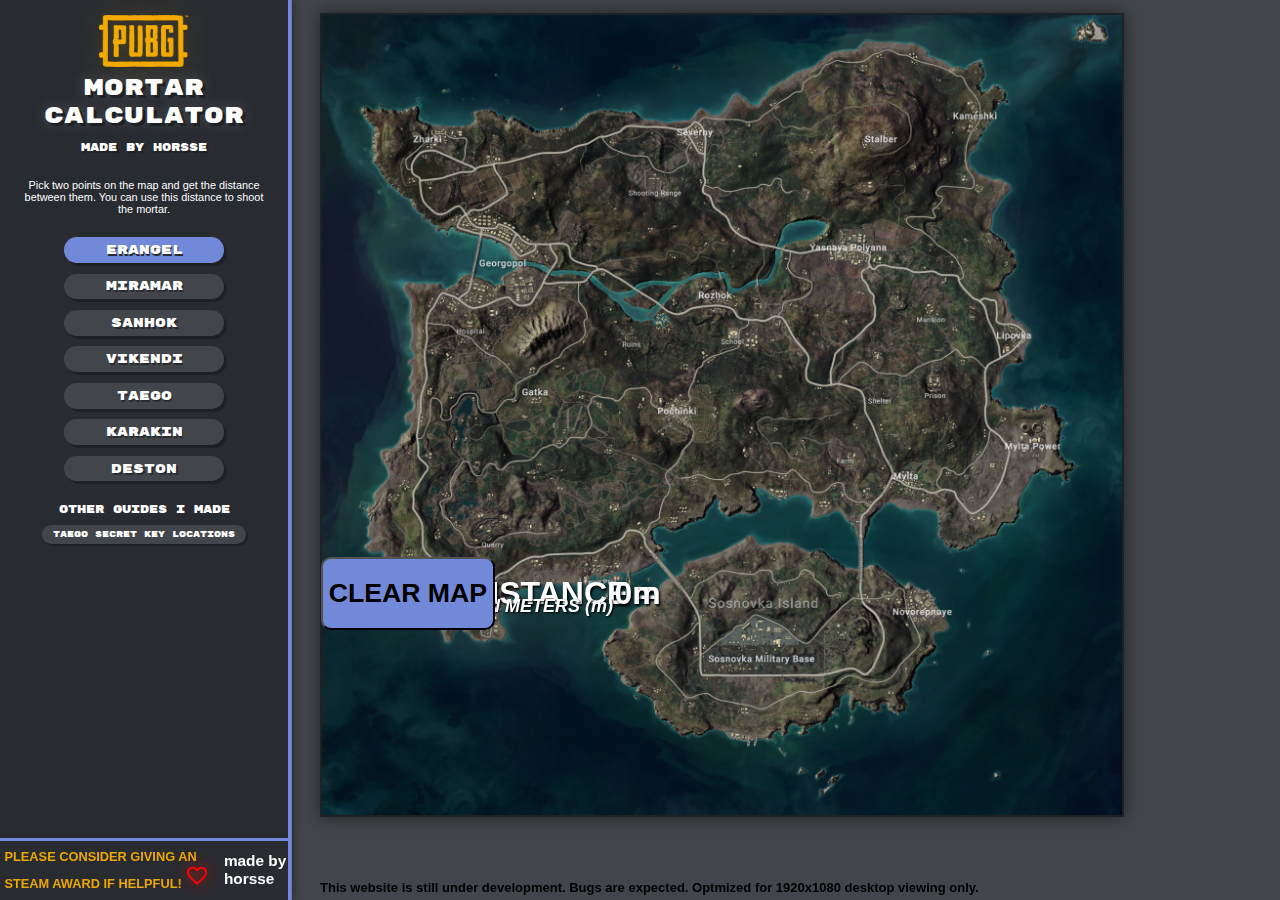
<file: index.html>
<!DOCTYPE html>
<html lang="en">
<head>
    <meta charset="UTF-8">
    <meta http-equiv="X-UA-Compatible" content="IE=edge">
    <meta name="viewport" content="width=device-width, initial-scale=1.0">
    <title>horsse's PUBG Measure</title>
    <link rel="icon" href="assets/Profile.jpg">
    <link rel="stylesheet" href="style.css">
    <link rel="preconnect" href="https://fonts.googleapis.com">
    <link rel="preconnect" href="https://fonts.gstatic.com" crossorigin>
    <link href="https://fonts.googleapis.com/css2?family=Rubik+Mono+One&display=swap" rel="stylesheet">
    <link rel="stylesheet" href="https://fonts.googleapis.com/css2?family=Material+Symbols+Outlined:opsz,wght,FILL,GRAD@48,500,1,0" />
</head>
<body>

    <div class="nav">
        
        <h1 class="navtitle">
        <img class="navlogo" src="pubg-logo-1.png"><br>
        MORTAR<br>
        CALCULATOR<br>
        <span class="by"><a class="by" target="_blank" href="https://steamcommunity.com/id/horssentc">made by horsse</a></span>
        </h1>

        <div class="menu">
            <p class="how">Pick two points on the map and get the distance between them. You can use this distance to shoot the mortar.</p>
            <a class="map" href="index.html"><div class="active mapbox">Erangel</div></a>
            <a class="map" href="miramar.html"><div class="mapbox">Miramar</div></a>
            <a class="map" href="sanhok.html"><div class="mapbox">Sanhok</div></a>
            <a class="map" href="vikendi.html"><div class="mapbox">Vikendi</div></a>
            <a class="map" href="taego.html"><div class="mapbox">Taego</div></a>
            <a class="map" href="karakin.html"><div class="mapbox">Karakin</div></a>
            <a class="map" href="deston.html"><div class="mapbox">Deston</div></a>
        </div>

        <h2 class="other">OTHER GUIDES I MADE</h2>
        <div class="guides">
            <a class="guide" target="_blank" href="https://steamcommunity.com/sharedfiles/filedetails/?id=2734996706"><div class="guidebox">Taego Secret Key Locations<br></div></a>
        </div>

        <div class="footer">
            <h1 class="award">PLEASE CONSIDER GIVING AN STEAM AWARD IF HELPFUL! <span class="material-symbols-outlined heart">favorite</span></h1>
            <h1 class="madeby">made by horsse</h1>
        </div>
        
    </div>


    <script type="module" src="index.js"></script>
    <canvas class="indexcanvas" id="myCanvas" width="800" height="800">
    </canvas>
    
    <h1 class="distance">DISTANCE =</h1>
    <h1 class="distancedetails">IN METERS (m)</h1>

    <h1 class="distance display" id="display">DISTANCE_GOES_HERE</h1>

    <div class="buttoncontainer">
        <button class="button">
            <h1 class="buttontext" id="button">CLEAR MAP</h1>
        </button>
    </div>

    <h1 class="development">This website is still under development. Bugs are expected. Optmized for 1920x1080 desktop viewing only.</h1>
    

</body>
</html>
</file>
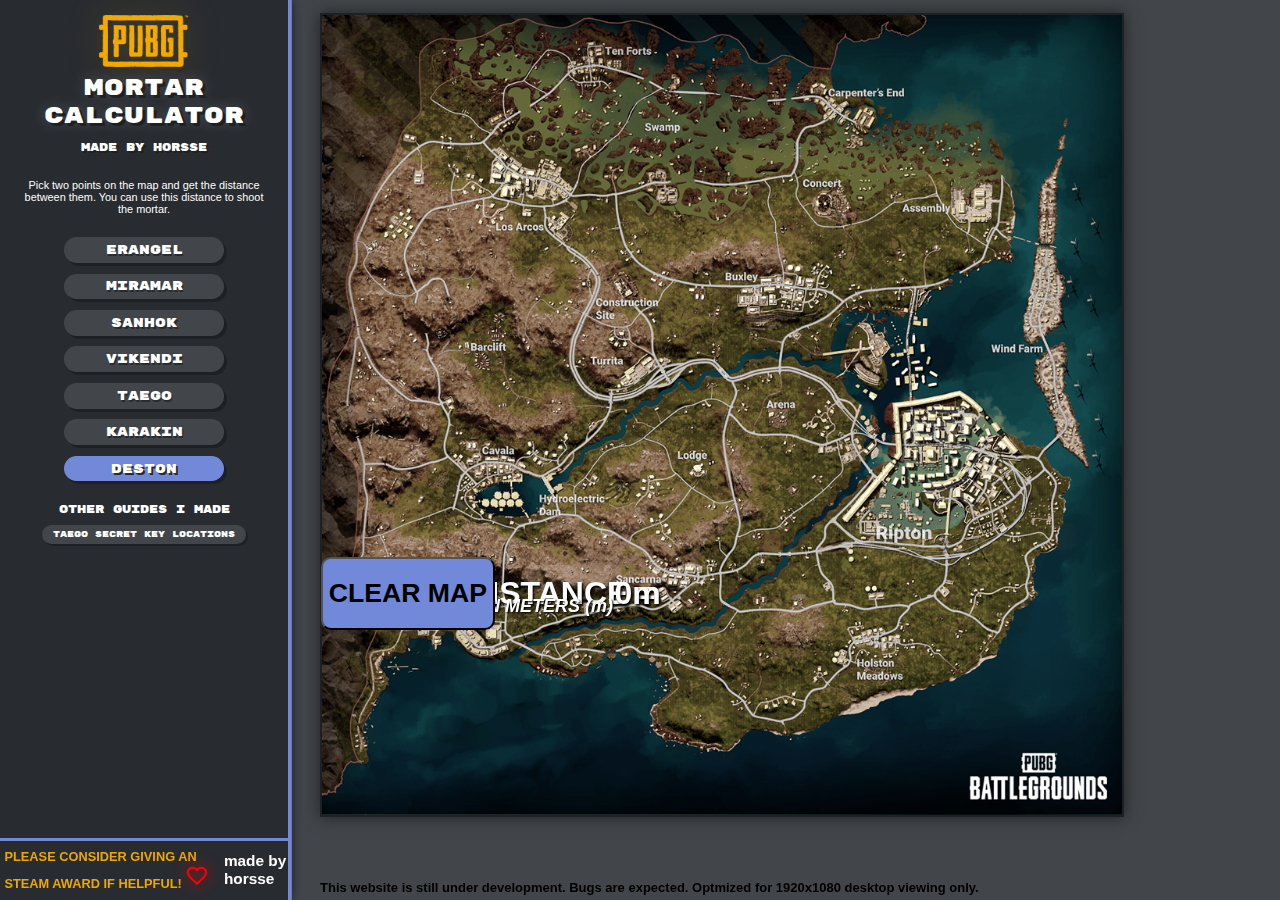
<file: deston.html>
<!DOCTYPE html>
<html lang="en">
<head>
    <meta charset="UTF-8">
    <meta http-equiv="X-UA-Compatible" content="IE=edge">
    <meta name="viewport" content="width=device-width, initial-scale=1.0">
    <title>horsse's PUBG Measure</title>
    <link rel="icon" href="assets/Profile.jpg">
    <link rel="stylesheet" href="style.css">
    <link rel="preconnect" href="https://fonts.googleapis.com">
    <link rel="preconnect" href="https://fonts.gstatic.com" crossorigin>
    <link href="https://fonts.googleapis.com/css2?family=Rubik+Mono+One&display=swap" rel="stylesheet">
    <link rel="stylesheet" href="https://fonts.googleapis.com/css2?family=Material+Symbols+Outlined:opsz,wght,FILL,GRAD@48,500,1,0" />
</head>
<body>

    <div class="nav">
        
        <h1 class="navtitle">
        <img class="navlogo" src="pubg-logo-1.png"><br>
        MORTAR<br>
        CALCULATOR<br>
        <span class="by"><a class="by" target="_blank" href="https://steamcommunity.com/id/horssentc">made by horsse</a></span>
        </h1>

        <div class="menu">
            <p class="how">Pick two points on the map and get the distance between them. You can use this distance to shoot the mortar.</p>
            <a class="map" href="index.html"><div class="mapbox">Erangel</div></a>
            <a class="map" href="miramar.html"><div class="mapbox">Miramar</div></a>
            <a class="map" href="sanhok.html"><div class="mapbox">Sanhok</div></a>
            <a class="map" href="vikendi.html"><div class="mapbox">Vikendi</div></a>
            <a class="map" href="taego.html"><div class="mapbox">Taego</div></a>
            <a class="map" href="karakin.html"><div class="mapbox">Karakin</div></a>
            <a class="map" href="deston.html"><div class="active mapbox">Deston</div></a>
        </div>

        <h2 class="other">OTHER GUIDES I MADE</h2>
        <div class="guides">
            <a class="guide" target="_blank" href="https://steamcommunity.com/sharedfiles/filedetails/?id=2734996706"><div class="guidebox">Taego Secret Key Locations<br></div></a>
        </div>

        <div class="footer">
            <h1 class="award">PLEASE CONSIDER GIVING AN STEAM AWARD IF HELPFUL! <span class="material-symbols-outlined heart">favorite</span></h1>
            <h1 class="madeby">made by horsse</h1>
        </div>
        
    </div>


    <script type="module" src="deston.js"></script>
    <canvas class="destoncanvas" id="myCanvas" width="800" height="800">
    </canvas>
    
    <h1 class="distance">DISTANCE =</h1>
    <h1 class="distancedetails">IN METERS (m)</h1>

    <h1 class="distance display" id="display">DISTANCE_GOES_HERE</h1>

    <div class="buttoncontainer">
        <button class="button">
            <h1 class="buttontext" id="button">CLEAR MAP</h1>
        </button>
    </div>

    <h1 class="development">This website is still under development. Bugs are expected. Optmized for 1920x1080 desktop viewing only.</h1>
    

</body>
</html>
</file>
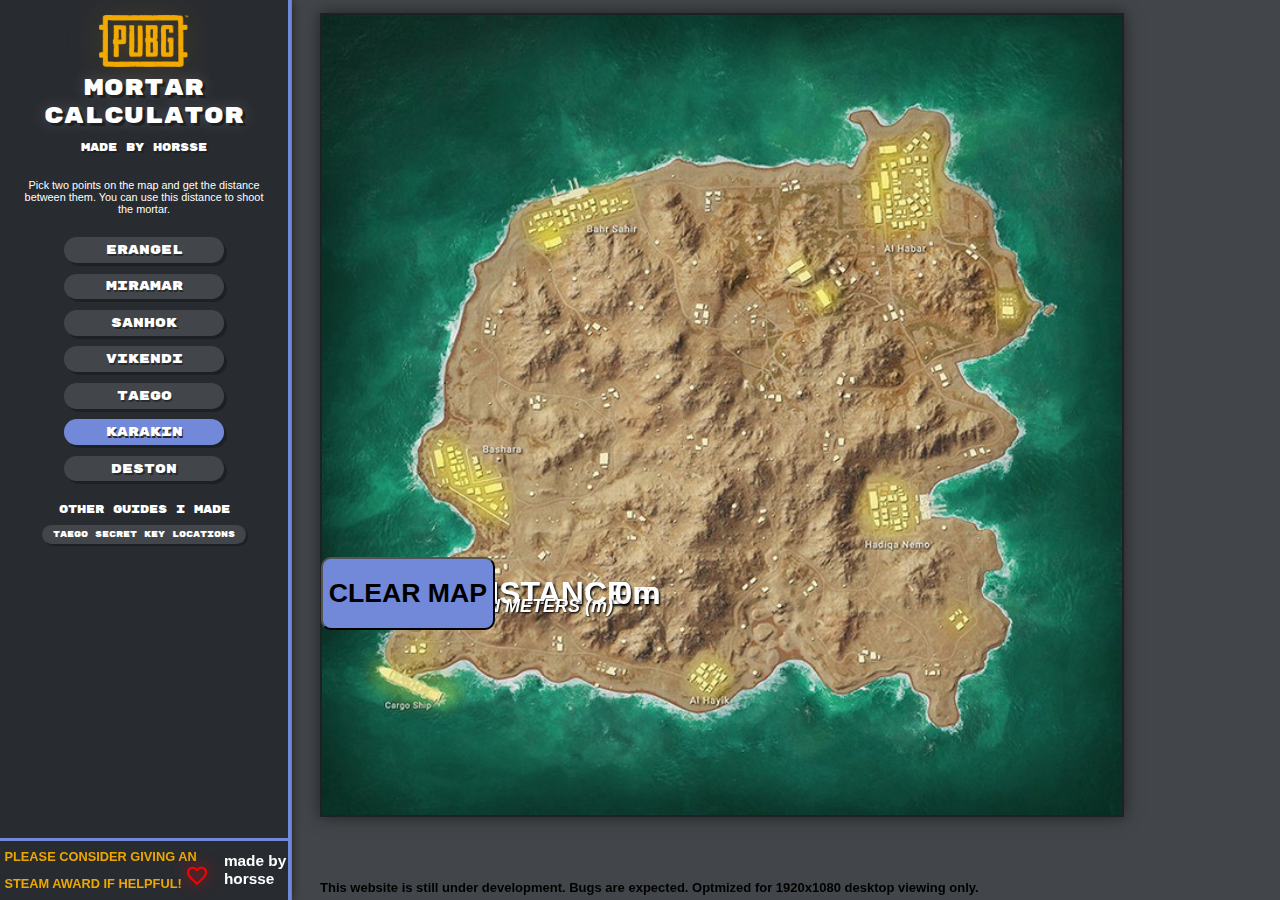
<file: karakin.html>
<!DOCTYPE html>
<html lang="en">
<head>
    <meta charset="UTF-8">
    <meta http-equiv="X-UA-Compatible" content="IE=edge">
    <meta name="viewport" content="width=device-width, initial-scale=1.0">
    <title>horsse's PUBG Measure</title>
    <link rel="icon" href="assets/Profile.jpg">
    <link rel="stylesheet" href="style.css">
    <link rel="preconnect" href="https://fonts.googleapis.com">
    <link rel="preconnect" href="https://fonts.gstatic.com" crossorigin>
    <link href="https://fonts.googleapis.com/css2?family=Rubik+Mono+One&display=swap" rel="stylesheet">
    <link rel="stylesheet" href="https://fonts.googleapis.com/css2?family=Material+Symbols+Outlined:opsz,wght,FILL,GRAD@48,500,1,0" />
</head>
<body>

    <div class="nav">
        
        <h1 class="navtitle">
        <img class="navlogo" src="pubg-logo-1.png"><br>
        MORTAR<br>
        CALCULATOR<br>
        <span class="by"><a class="by" target="_blank" href="https://steamcommunity.com/id/horssentc">made by horsse</a></span>
        </h1>

        <div class="menu">
            <p class="how">Pick two points on the map and get the distance between them. You can use this distance to shoot the mortar.</p>
            <a class="map" href="index.html"><div class="mapbox">Erangel</div></a>
            <a class="map" href="miramar.html"><div class="mapbox">Miramar</div></a>
            <a class="map" href="sanhok.html"><div class="mapbox">Sanhok</div></a>
            <a class="map" href="vikendi.html"><div class="mapbox">Vikendi</div></a>
            <a class="map" href="taego.html"><div class="mapbox">Taego</div></a>
            <a class="map" href="karakin.html"><div class="active mapbox">Karakin</div></a>
            <a class="map" href="deston.html"><div class="mapbox">Deston</div></a>
        </div>

        <h2 class="other">OTHER GUIDES I MADE</h2>
        <div class="guides">
            <a class="guide" target="_blank" href="https://steamcommunity.com/sharedfiles/filedetails/?id=2734996706"><div class="guidebox">Taego Secret Key Locations<br></div></a>
        </div>

        <div class="footer">
            <h1 class="award">PLEASE CONSIDER GIVING AN STEAM AWARD IF HELPFUL! <span class="material-symbols-outlined heart">favorite</span></h1>
            <h1 class="madeby">made by horsse</h1>
        </div>
        
    </div>


    <script type="module" src="karakin.js"></script>
    <canvas class="karakincanvas" id="myCanvas" width="800" height="800">
    </canvas>
    
    <h1 class="distance">DISTANCE =</h1>
    <h1 class="distancedetails">IN METERS (m)</h1>

    <h1 class="distance display" id="display">DISTANCE_GOES_HERE</h1>

    <div class="buttoncontainer">
        <button class="button">
            <h1 class="buttontext" id="button">CLEAR MAP</h1>
        </button>
    </div>

    <h1 class="development">This website is still under development. Bugs are expected. Optmized for 1920x1080 desktop viewing only.</h1>
    

</body>
</html>
</file>
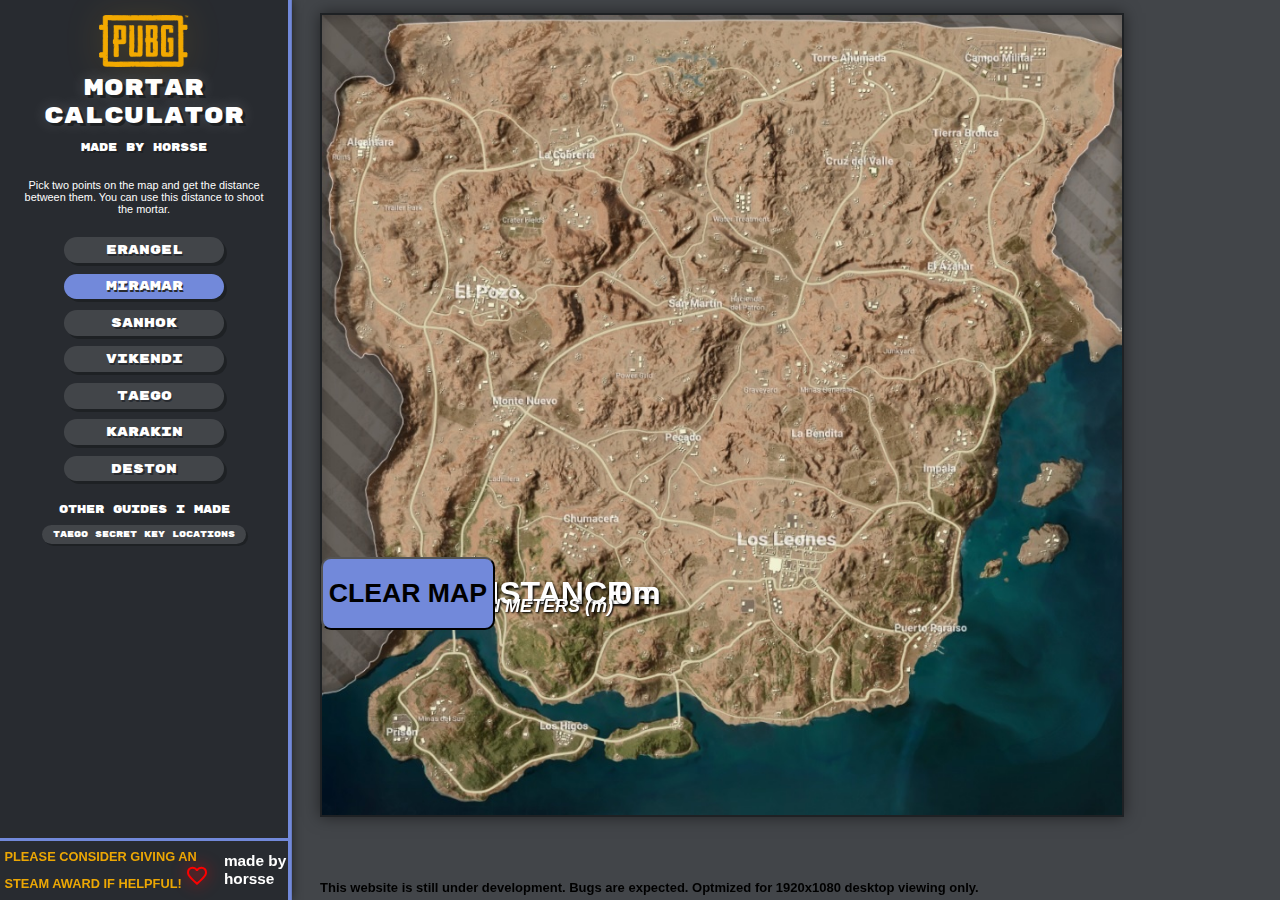
<file: miramar.html>
<!DOCTYPE html>
<html lang="en">
<head>
    <meta charset="UTF-8">
    <meta http-equiv="X-UA-Compatible" content="IE=edge">
    <meta name="viewport" content="width=device-width, initial-scale=1.0">
    <title>horsse's PUBG Measure</title>
    <link rel="icon" href="assets/Profile.jpg">
    <link rel="stylesheet" href="style.css">
    <link rel="preconnect" href="https://fonts.googleapis.com">
    <link rel="preconnect" href="https://fonts.gstatic.com" crossorigin>
    <link href="https://fonts.googleapis.com/css2?family=Rubik+Mono+One&display=swap" rel="stylesheet">
    <link rel="stylesheet" href="https://fonts.googleapis.com/css2?family=Material+Symbols+Outlined:opsz,wght,FILL,GRAD@48,500,1,0" />
</head>
<body>

    <div class="nav">
        
        <h1 class="navtitle">
        <img class="navlogo" src="pubg-logo-1.png"><br>
        MORTAR<br>
        CALCULATOR<br>
        <span class="by"><a class="by" target="_blank" href="https://steamcommunity.com/id/horssentc">made by horsse</a></span>
        </h1>

        <div class="menu">
            <p class="how">Pick two points on the map and get the distance between them. You can use this distance to shoot the mortar.</p>
            <a class="map" href="index.html"><div class="mapbox">Erangel</div></a>
            <a class="map" href="miramar.html"><div class="active mapbox">Miramar</div></a>
            <a class="map" href="sanhok.html"><div class="mapbox">Sanhok</div></a>
            <a class="map" href="vikendi.html"><div class="mapbox">Vikendi</div></a>
            <a class="map" href="taego.html"><div class="mapbox">Taego</div></a>
            <a class="map" href="karakin.html"><div class="mapbox">Karakin</div></a>
            <a class="map" href="deston.html"><div class="mapbox">Deston</div></a>
        </div>

        <h2 class="other">OTHER GUIDES I MADE</h2>
        <div class="guides">
            <a class="guide" target="_blank" href="https://steamcommunity.com/sharedfiles/filedetails/?id=2734996706"><div class="guidebox">Taego Secret Key Locations<br></div></a>
        </div>

        <div class="footer">
            <h1 class="award">PLEASE CONSIDER GIVING AN STEAM AWARD IF HELPFUL! <span class="material-symbols-outlined heart">favorite</span></h1>
            <h1 class="madeby">made by horsse</h1>
        </div>
        
    </div>


    <script type="module" src="miramar.js"></script>
    <canvas class="miramarcanvas" id="myCanvas" width="800" height="800">
    </canvas>
    
    <h1 class="distance">DISTANCE =</h1>
    <h1 class="distancedetails">IN METERS (m)</h1>

    <h1 class="distance display" id="display">DISTANCE_GOES_HERE</h1>

    <div class="buttoncontainer">
        <button class="button">
            <h1 class="buttontext" id="button">CLEAR MAP</h1>
        </button>
    </div>

    <h1 class="development">This website is still under development. Bugs are expected. Optmized for 1920x1080 desktop viewing only.</h1>
    

</body>
</html>
</file>
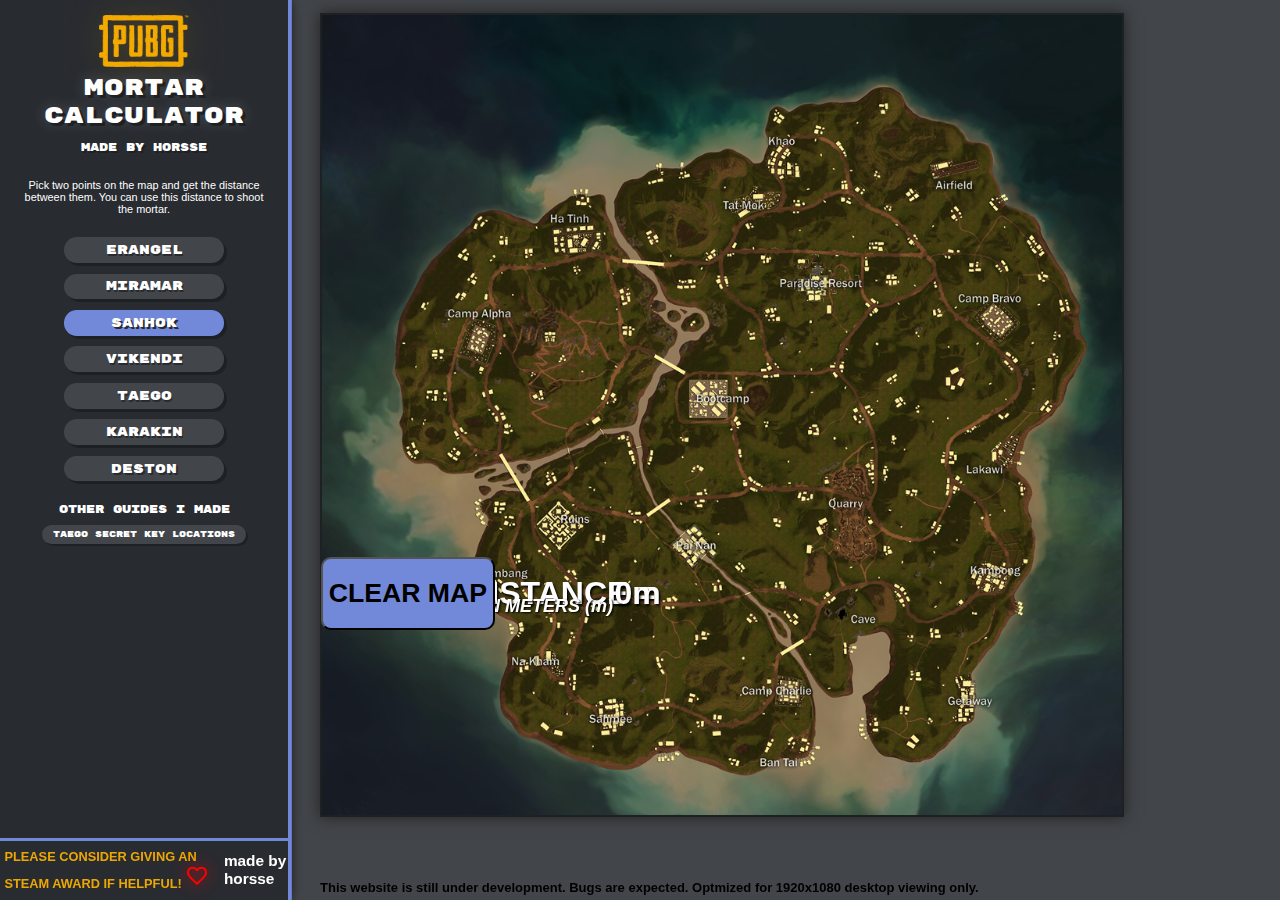
<file: sanhok.html>
<!DOCTYPE html>
<html lang="en">
<head>
    <meta charset="UTF-8">
    <meta http-equiv="X-UA-Compatible" content="IE=edge">
    <meta name="viewport" content="width=device-width, initial-scale=1.0">
    <title>horsse's PUBG Measure</title>
    <link rel="icon" href="assets/Profile.jpg">
    <link rel="stylesheet" href="style.css">
    <link rel="preconnect" href="https://fonts.googleapis.com">
    <link rel="preconnect" href="https://fonts.gstatic.com" crossorigin>
    <link href="https://fonts.googleapis.com/css2?family=Rubik+Mono+One&display=swap" rel="stylesheet">
    <link rel="stylesheet" href="https://fonts.googleapis.com/css2?family=Material+Symbols+Outlined:opsz,wght,FILL,GRAD@48,500,1,0" />
</head>
<body>

    <div class="nav">
        
        <h1 class="navtitle">
        <img class="navlogo" src="pubg-logo-1.png"><br>
        MORTAR<br>
        CALCULATOR<br>
        <span class="by"><a class="by" target="_blank" href="https://steamcommunity.com/id/horssentc">made by horsse</a></span>
        </h1>

        <div class="menu">
            <p class="how">Pick two points on the map and get the distance between them. You can use this distance to shoot the mortar.</p>
            <a class="map" href="index.html"><div class="mapbox">Erangel</div></a>
            <a class="map" href="miramar.html"><div class="mapbox">Miramar</div></a>
            <a class="map" href="sanhok.html"><div class="active mapbox">Sanhok</div></a>
            <a class="map" href="vikendi.html"><div class="mapbox">Vikendi</div></a>
            <a class="map" href="taego.html"><div class="mapbox">Taego</div></a>
            <a class="map" href="karakin.html"><div class="mapbox">Karakin</div></a>
            <a class="map" href="deston.html"><div class="mapbox">Deston</div></a>
        </div>

        <h2 class="other">OTHER GUIDES I MADE</h2>
        <div class="guides">
            <a class="guide" target="_blank" href="https://steamcommunity.com/sharedfiles/filedetails/?id=2734996706"><div class="guidebox">Taego Secret Key Locations<br></div></a>
        </div>

        <div class="footer">
            <h1 class="award">PLEASE CONSIDER GIVING AN STEAM AWARD IF HELPFUL! <span class="material-symbols-outlined heart">favorite</span></h1>
            <h1 class="madeby">made by horsse</h1>
        </div>
        
    </div>


    <script type="module" src="sanhok.js"></script>
    <canvas class="sanhokcanvas" id="myCanvas" width="800" height="800">
    </canvas>
    
    <h1 class="distance">DISTANCE =</h1>
    <h1 class="distancedetails">IN METERS (m)</h1>

    <h1 class="distance display" id="display">DISTANCE_GOES_HERE</h1>

    <div class="buttoncontainer">
        <button class="button">
            <h1 class="buttontext" id="button">CLEAR MAP</h1>
        </button>
    </div>

    <h1 class="development">This website is still under development. Bugs are expected. Optmized for 1920x1080 desktop viewing only.</h1>
    

</body>
</html>
</file>
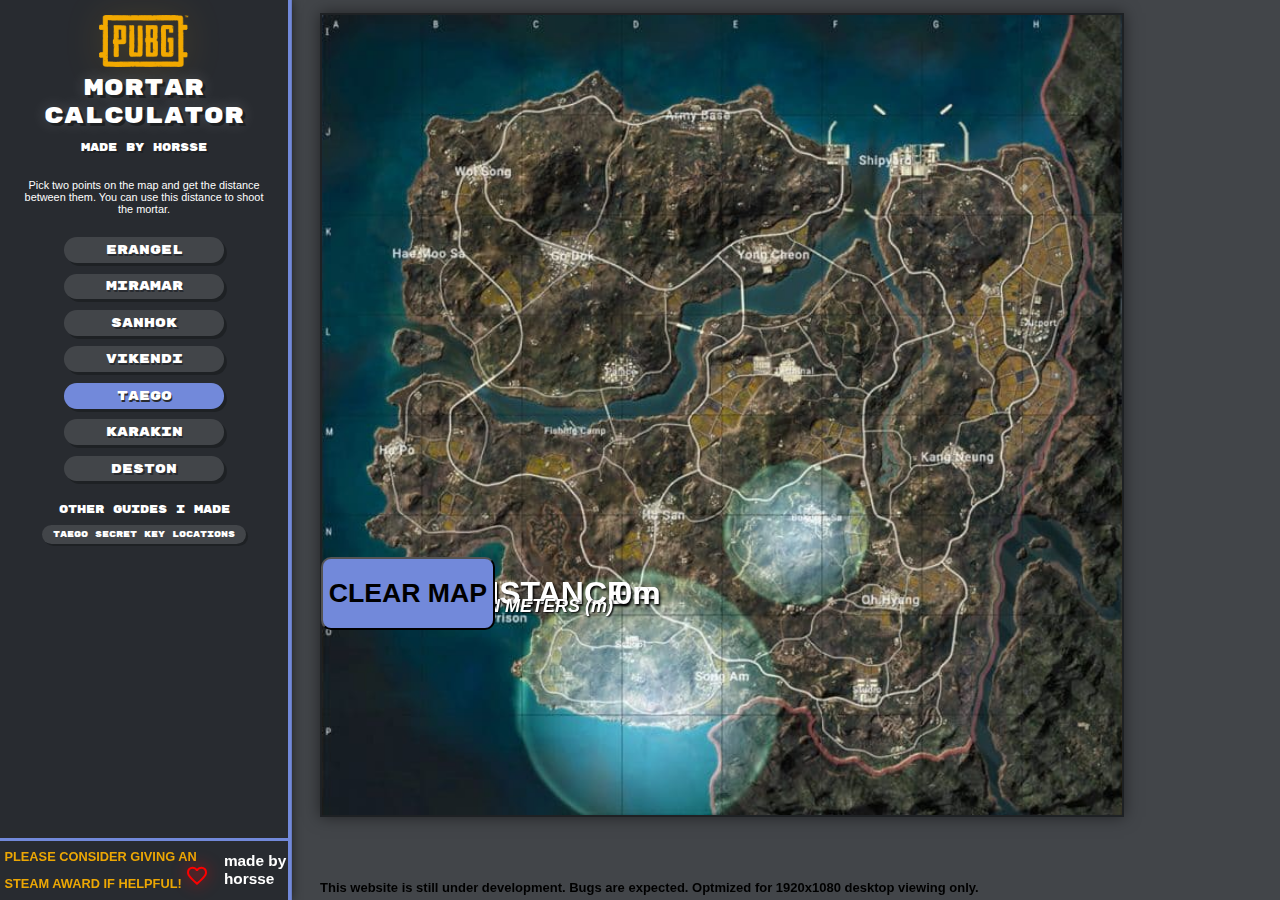
<file: taego.html>
<!DOCTYPE html>
<html lang="en">
<head>
    <meta charset="UTF-8">
    <meta http-equiv="X-UA-Compatible" content="IE=edge">
    <meta name="viewport" content="width=device-width, initial-scale=1.0">
    <title>horsse's PUBG Measure</title>
    <link rel="icon" href="assets/Profile.jpg">
    <link rel="stylesheet" href="style.css">
    <link rel="preconnect" href="https://fonts.googleapis.com">
    <link rel="preconnect" href="https://fonts.gstatic.com" crossorigin>
    <link href="https://fonts.googleapis.com/css2?family=Rubik+Mono+One&display=swap" rel="stylesheet">
    <link rel="stylesheet" href="https://fonts.googleapis.com/css2?family=Material+Symbols+Outlined:opsz,wght,FILL,GRAD@48,500,1,0" />
</head>
<body>

    <div class="nav">
        
        <h1 class="navtitle">
        <img class="navlogo" src="pubg-logo-1.png"><br>
        MORTAR<br>
        CALCULATOR<br>
        <span class="by"><a class="by" target="_blank" href="https://steamcommunity.com/id/horssentc">made by horsse</a></span>
        </h1>

        <div class="menu">
            <p class="how">Pick two points on the map and get the distance between them. You can use this distance to shoot the mortar.</p>
            <a class="map" href="index.html"><div class="mapbox">Erangel</div></a>
            <a class="map" href="miramar.html"><div class="mapbox">Miramar</div></a>
            <a class="map" href="sanhok.html"><div class="mapbox">Sanhok</div></a>
            <a class="map" href="vikendi.html"><div class="mapbox">Vikendi</div></a>
            <a class="map" href="taego.html"><div class="active mapbox">Taego</div></a>
            <a class="map" href="karakin.html"><div class="mapbox">Karakin</div></a>
            <a class="map" href="deston.html"><div class="mapbox">Deston</div></a>
        </div>

        <h2 class="other">OTHER GUIDES I MADE</h2>
        <div class="guides">
            <a class="guide" target="_blank" href="https://steamcommunity.com/sharedfiles/filedetails/?id=2734996706"><div class="guidebox">Taego Secret Key Locations<br></div></a>
        </div>

        <div class="footer">
            <h1 class="award">PLEASE CONSIDER GIVING AN STEAM AWARD IF HELPFUL! <span class="material-symbols-outlined heart">favorite</span></h1>
            <h1 class="madeby">made by horsse</h1>
        </div>
        
    </div>


    <script type="module" src="taego.js"></script>
    <canvas class="taegocanvas" id="myCanvas" width="800" height="800">
    </canvas>
    
    <h1 class="distance">DISTANCE =</h1>
    <h1 class="distancedetails">IN METERS (m)</h1>

    <h1 class="distance display" id="display">DISTANCE_GOES_HERE</h1>

    <div class="buttoncontainer">
        <button class="button">
            <h1 class="buttontext" id="button">CLEAR MAP</h1>
        </button>
    </div>

    <h1 class="development">This website is still under development. Bugs are expected. Optmized for 1920x1080 desktop viewing only.</h1>
    

</body>
</html>
</file>
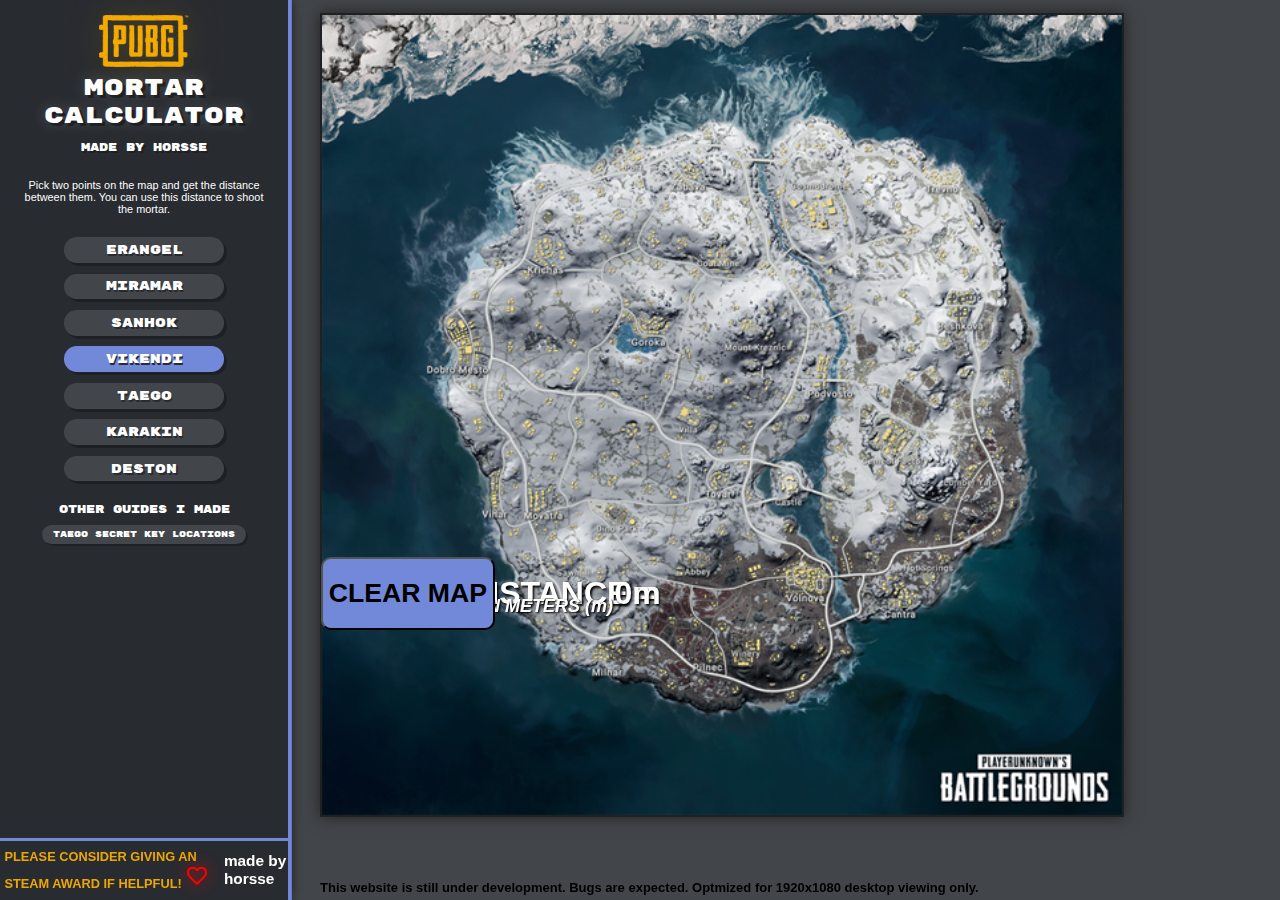
<file: vikendi.html>
<!DOCTYPE html>
<html lang="en">
<head>
    <meta charset="UTF-8">
    <meta http-equiv="X-UA-Compatible" content="IE=edge">
    <meta name="viewport" content="width=device-width, initial-scale=1.0">
    <title>horsse's PUBG Measure</title>
    <link rel="icon" href="assets/Profile.jpg">
    <link rel="stylesheet" href="style.css">
    <link rel="preconnect" href="https://fonts.googleapis.com">
    <link rel="preconnect" href="https://fonts.gstatic.com" crossorigin>
    <link href="https://fonts.googleapis.com/css2?family=Rubik+Mono+One&display=swap" rel="stylesheet">
    <link rel="stylesheet" href="https://fonts.googleapis.com/css2?family=Material+Symbols+Outlined:opsz,wght,FILL,GRAD@48,500,1,0" />
</head>
<body>

    <div class="nav">
        
        <h1 class="navtitle">
        <img class="navlogo" src="pubg-logo-1.png"><br>
        MORTAR<br>
        CALCULATOR<br>
        <span class="by"><a class="by" target="_blank" href="https://steamcommunity.com/id/horssentc">made by horsse</a></span>
        </h1>

        <div class="menu">
            <p class="how">Pick two points on the map and get the distance between them. You can use this distance to shoot the mortar.</p>
            <a class="map" href="index.html"><div class="mapbox">Erangel</div></a>
            <a class="map" href="miramar.html"><div class="mapbox">Miramar</div></a>
            <a class="map" href="sanhok.html"><div class="mapbox">Sanhok</div></a>
            <a class="map" href="vikendi.html"><div class="active mapbox">Vikendi</div></a>
            <a class="map" href="taego.html"><div class="mapbox">Taego</div></a>
            <a class="map" href="karakin.html"><div class="mapbox">Karakin</div></a>
            <a class="map" href="deston.html"><div class="mapbox">Deston</div></a>
        </div>

        <h2 class="other">OTHER GUIDES I MADE</h2>
        <div class="guides">
            <a class="guide" target="_blank" href="https://steamcommunity.com/sharedfiles/filedetails/?id=2734996706"><div class="guidebox">Taego Secret Key Locations<br></div></a>
        </div>

        <div class="footer">
            <h1 class="award">PLEASE CONSIDER GIVING AN STEAM AWARD IF HELPFUL! <span class="material-symbols-outlined heart">favorite</span></h1>
            <h1 class="madeby">made by horsse</h1>
        </div>
        
    </div>


    <script type="module" src="vikendi.js"></script>
    <canvas class="vikendicanvas" id="myCanvas" width="800" height="800">
    </canvas>
    
    <h1 class="distance">DISTANCE =</h1>
    <h1 class="distancedetails">IN METERS (m)</h1>

    <h1 class="distance display" id="display">DISTANCE_GOES_HERE</h1>

    <div class="buttoncontainer">
        <button class="button">
            <h1 class="buttontext" id="button">CLEAR MAP</h1>
        </button>
    </div>

    <h1 class="development">This website is still under development. Bugs are expected. Optmized for 1920x1080 desktop viewing only.</h1>
    

</body>
</html>
</file>
<file: style.css>
html{
    height: 100%;
}
body{
    background-color: #424549;
    margin: 0;
    padding: 0;
    height: 100%;
    height: 100vh;
    width: 100vw;
}
.nav{
    background-color: #282b30; 
    float: left;
    width: 22.5vw;
    height: 100%;
    box-shadow: 0.3vw 0vw #7289da, 0.1vw 0vw 1vw black;
}
.navtitle{
    text-align: center;
    color: white;
    font-family: 'Rubik Mono One', Arial;
    font-weight: 100;
    font-size: 1.8vw;
    text-shadow: 0.225vw 0.225vw #1e2124, 0 0 1.25vw rgb(255, 255, 255, 0.2);
    margin-bottom: 3.5vw;
}
.by{
    font-size: 0.85vw;
    text-shadow: 0.185vw 0.185vw #1e2124;
    color: white;
    text-decoration: none;
}
.by :hover{
    color: #7289da;
}
.navlogo{
    width: 7vw;
    margin: auto;
    filter: drop-shadow(0px 0px 17.5px rgb(236, 167, 4, 0.2));
  
}
.how{
    font-family: Arial;
    font-size: 0.85vw;
    color: white;
    text-shadow: 0.125vw 0.125vw #282b30;
    text-align: center;
    margin-left: 1.5vw;
    margin-right: 1.5vw;
    margin-top: -1.85vw;
    margin-bottom: 1.75vw;
}
.map{
    font-family: 'Rubik Mono One', Arial;
    font-size: 1vw;
    color: white;
    text-decoration: none;
    text-shadow: 0.15vw 0.15vw #282b30;
}
.mapbox{
    display: flex;
    justify-content: center;
    align-items: center;
    background-color: #424549;
    border-radius: 1vw;
    width: 12.5vw;
    height: 2vw;
    margin: auto;
    margin-bottom: 0.85vw;
    box-shadow: 0.225vw 0.225vw #1e2124;
}
.map :hover{
    display: flex;
    justify-content: center;
    align-items: center;
    background-color: #7289da;
    border-radius: 1vw;
    width: 12.5vw;
    height: 2vw;
    margin: auto;
    margin-bottom: 0.85vw;
}
.active{
    display: flex;
    justify-content: center;
    align-items: center;
    background-color: #7289da;
    border-radius: 1vw;
    width: 12.5vw;
    height: 2vw;
    margin: auto;
    margin-bottom: 0.85vw;
}
.other{
    font-family: 'Rubik Mono One', Arial;
    color: white;
    font-weight: 100;
    font-size: 0.85vw;
    text-align: center;
    margin-top: 1.65vw;
}
.guidebox{
    display: flex;
    justify-content: center;
    align-items: center;
    background-color: #424549;
    border-radius: 1vw;
    width: 16vw;
    height: 1.5vw;
    margin: auto;
    margin-bottom: 0.85vw;
    box-shadow: 0.165vw 0.165vw #1e2124;
}
.guide{
    font-family: 'Rubik Mono One', Arial;
    color: white;
    font-weight: 100;
    font-size: 0.65vw;
    text-align: center;
    margin-top: 4vw; 
    text-decoration: none;
}
.guide :hover{
    display: flex;
    justify-content: center;
    align-items: center;
    background-color: #7289da;
    border-radius: 1vw;
    width: 16vw;
    height: 1.5vw;
    margin: auto;
    margin-bottom: 0.85vw;
    box-shadow: 0.165vw 0.165vw #1e2124;
}
.footer{
    border-top: 0.3vw solid #7289da;
    font-family: Arial;
    font-size: 0.6vw;
    display: flex;
    justify-content: center;
    align-items: center;
    color: white;
    text-shadow: 0.07vw 0.07vw #282b30;
    position: fixed;
    bottom: 0;
    width: 22.5vw;
}
.award{
    float: left;
    font-size: 1vw;
    color: #eca704;
    margin-left: 0.35vw;
}
.heart{
    color: red;
    text-shadow: none;
    filter: drop-shadow(0px 0px 7.5px red);
}
canvas{
    position: fixed;
    margin-top: 1vw;
    height: 800px;
    width: 800px;
    left: 25vw;
    border: 2px solid #1e2124;
    box-shadow: 0 0 15px rgb(0, 0, 0, 0.5);
}
.distance{
    position: fixed;
    left: 36.5vw;
    top: 43.25vw;
    font-family: Arial;
    color: white;
    text-shadow: 1.5px 2px 2.5px black;
}
.distancedetails{
    position: fixed;
    left: 37.65vw;
    top: 45.6vw;
    font-family: Arial;
    color: white;
    text-shadow: 1.33px 1.33px 2px black;
    font-size: large;
    font-style: italic;
}
.display{
    left: 48vw;
}
.buttoncontainer{
    position: fixed;
    left: 25.05vw;
    top: 43.5vw; 
}
.button{
    background-color: #7289da;
    border-radius: 10px;
}
.buttoncontainer :hover{
    background-color: hwb(227 30% 15%);
}
.development{
    position: fixed;
    left: 25vw;
    bottom: -0.325vw;
    font-family: Arial;
    font-size:small;
    text-align: right;
}
.indexcanvas{
    background-image: url('erangel.png');
    background-size: 100%;
}
.karakincanvas{
    background-image: url('karakin.jpg');
    background-size: 100%;
}
.miramarcanvas{
    background-image: url('miramar.jpg');
    background-size: 100%;
}
.sanhokcanvas{
    background-image: url('sanhok.png');
    background-size: 100%;
}
.taegocanvas{
    background-image: url('taego.png');
    background-size: 100%;
}
.vikendicanvas{
    background-image: url('vikendi.png');
    background-size: 100%;
}
.destoncanvas{
    background-image: url('deston.png');
    background-size: 100%; 
}
</file>
